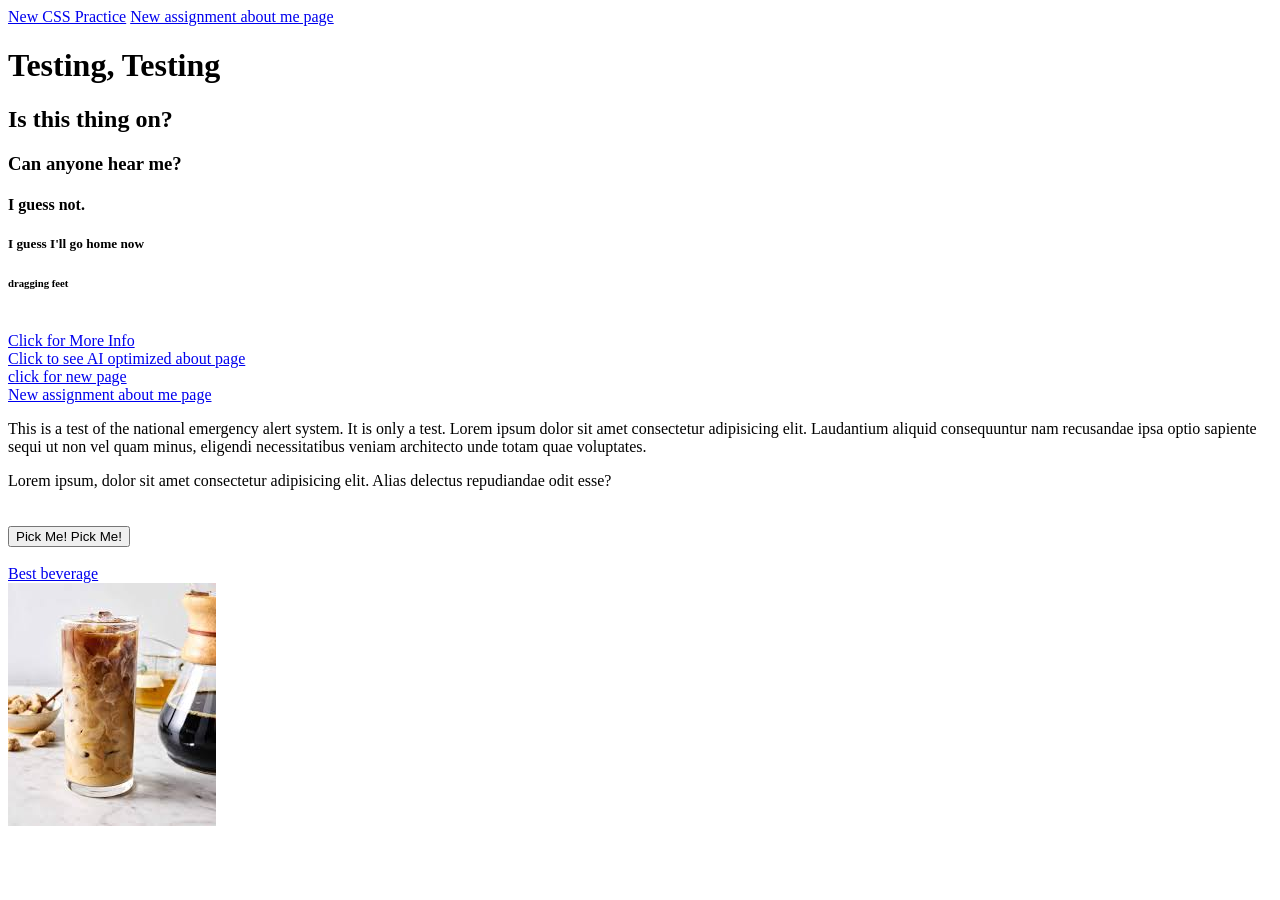
<file: index.html>
<!DOCTYPE html>
<html lang="en">

<head>
    <meta charset="UTF-8">
    <meta name="viewport" content="width=device-width, initial-scale=1.0">
    <title>Class Page</title>
</head>

<body>
    <header>
        <nav>
            <a href="index2.html">New CSS Practice</a>
            <a href="aboutme.html">New assignment about me page</a>
        </nav>
    </header>
    <h1> Testing, Testing</h1>
    <h2> Is this thing on?</h2>
    <h3> Can anyone hear me?</h3>
    <h4>I guess not.</h4>
    <h5> I guess I'll go home now</h5>
    <h6> dragging feet</h6>

    <br>

    <a href="about.html"> Click for More Info</a>
    <br>
    <a href="newabout.html">Click to see AI optimized about page</a>
    <br>
    <a href="lists.html">click for new page</a>
    <br>
    <a href="aboutme.html">New assignment about me page</a>

    <p>This is a test of the national emergency alert system. It is only a test. Lorem ipsum dolor sit amet consectetur
        adipisicing elit. Laudantium aliquid consequuntur nam recusandae ipsa optio sapiente sequi ut non vel quam
        minus, eligendi necessitatibus veniam architecto unde totam quae voluptates.</p>

    <article> Lorem ipsum, dolor sit amet consectetur adipisicing elit. Alias delectus repudiandae odit esse?</article>

    <br>
    <br>
    <button>Pick Me! Pick Me! </button>
    <br>
    <br>
    <a href="https://copykat.com/starbucks-vanilla-sweet-cream-cold-brew/">Best beverage</a>

    <br>

    <img src="images/coffeeimage.jpeg" alt="picture of a glass of iced coffee">


</body>

</html>
</file>
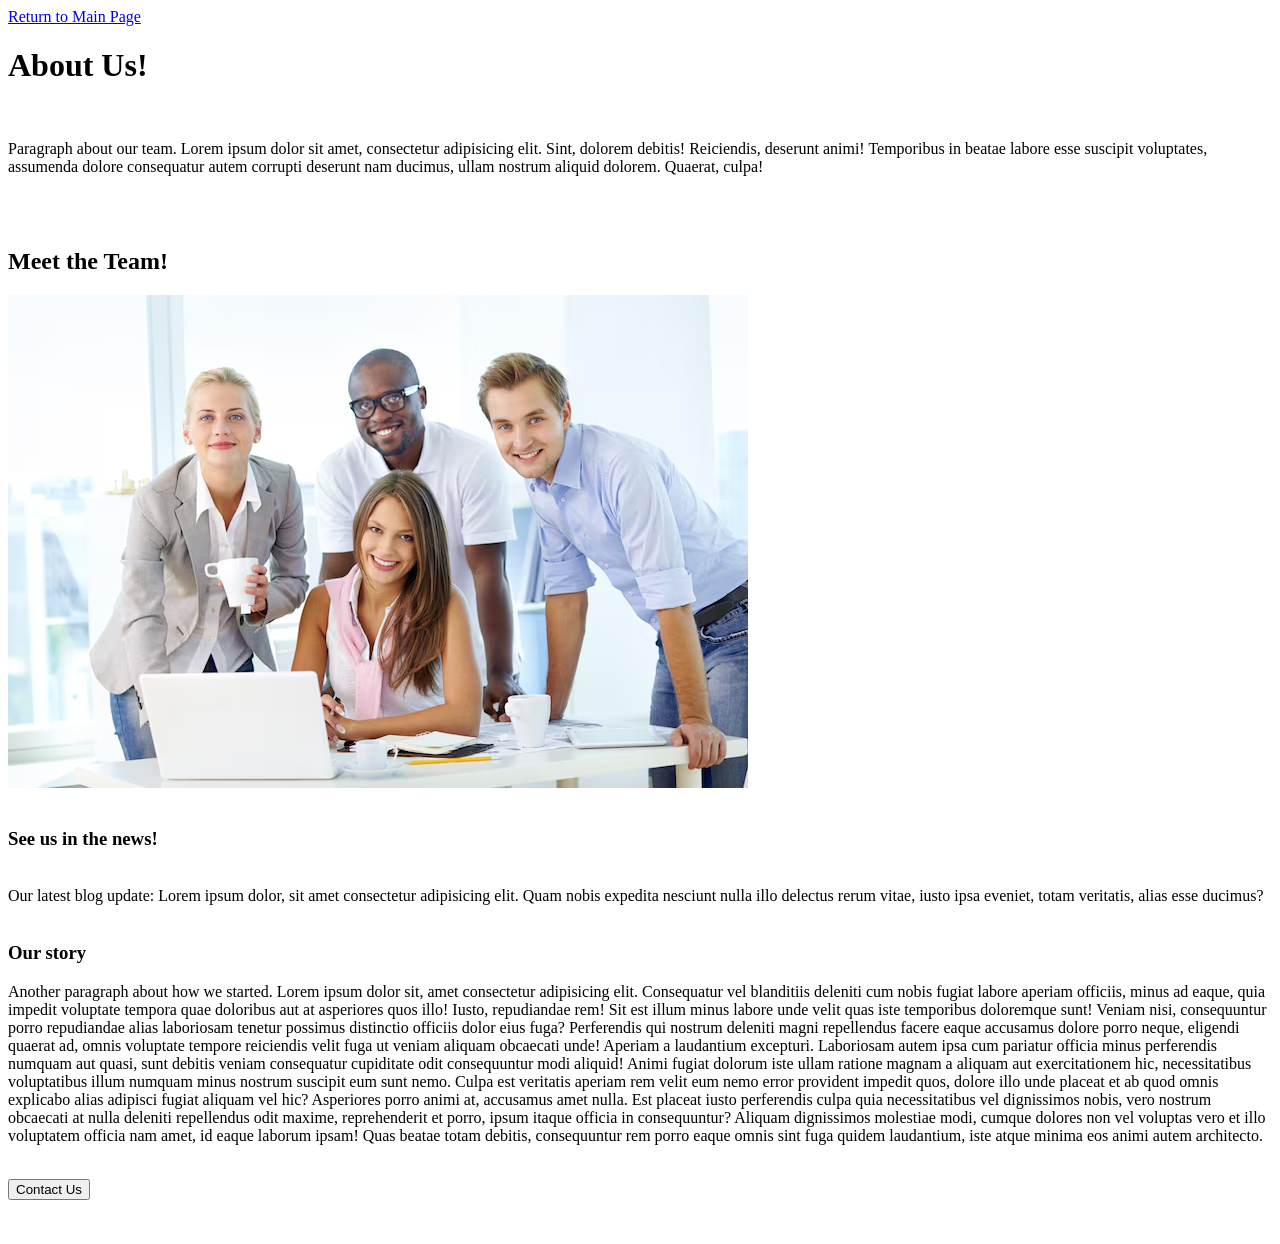
<file: about.html>
<!DOCTYPE html>
<html lang="en">

<head>
    <meta charset="UTF-8">
    <meta name="viewport" content="width=device-width, initial-scale=1.0">
    <title>About Us</title>
</head>

<body>
    <a href="index.html">Return to Main Page</a>
    <h1>About Us!</h1>
    <br>
    <p>Paragraph about our team. Lorem ipsum dolor sit amet, consectetur adipisicing elit. Sint, dolorem debitis!
        Reiciendis, deserunt animi! Temporibus in beatae labore esse suscipit voluptates, assumenda dolore consequatur
        autem corrupti deserunt nam ducimus, ullam nostrum aliquid dolorem. Quaerat, culpa!</p>

    <br>
    <br>

    <h2>Meet the Team!</h2>
    <img src="images/team.avif" alt="picture of our team">

    <br><br>

    <h3>See us in the news!
    </h3>
    <br>
    <article>Our latest blog update: Lorem ipsum dolor, sit amet consectetur adipisicing elit. Quam nobis expedita
        nesciunt nulla illo delectus rerum vitae, iusto ipsa eveniet, totam veritatis, alias esse ducimus?</article>
    <br>

    <h3>Our story</h3>
    <p>Another paragraph about how we started. Lorem ipsum dolor sit, amet consectetur adipisicing elit. Consequatur vel
        blanditiis deleniti cum nobis fugiat labore aperiam officiis, minus ad eaque, quia impedit voluptate tempora
        quae doloribus aut at asperiores quos illo! Iusto, repudiandae rem! Sit est illum minus labore unde velit quas
        iste temporibus doloremque sunt! Veniam nisi, consequuntur porro repudiandae alias laboriosam tenetur possimus
        distinctio officiis dolor eius fuga? Perferendis qui nostrum deleniti magni repellendus facere eaque accusamus
        dolore porro neque, eligendi quaerat ad, omnis voluptate tempore reiciendis velit fuga ut veniam aliquam
        obcaecati unde! Aperiam a laudantium excepturi. Laboriosam autem ipsa cum pariatur officia minus perferendis
        numquam aut quasi, sunt debitis veniam consequatur cupiditate odit consequuntur modi aliquid! Animi fugiat
        dolorum iste ullam ratione magnam a aliquam aut exercitationem hic, necessitatibus voluptatibus illum numquam
        minus nostrum suscipit eum sunt nemo. Culpa est veritatis aperiam rem velit eum nemo error provident impedit
        quos, dolore illo unde placeat et ab quod omnis explicabo alias adipisci fugiat aliquam vel hic? Asperiores
        porro animi at, accusamus amet nulla. Est placeat iusto perferendis culpa quia necessitatibus vel dignissimos
        nobis, vero nostrum obcaecati at nulla deleniti repellendus odit maxime, reprehenderit et porro, ipsum itaque
        officia in consequuntur? Aliquam dignissimos molestiae modi, cumque dolores non vel voluptas vero et illo
        voluptatem officia nam amet, id eaque laborum ipsam! Quas beatae totam debitis, consequuntur rem porro eaque
        omnis sint fuga quidem laudantium, iste atque minima eos animi autem architecto.
    </p>
    <br>
    <button>Contact Us</button>
    <br><br><br>

</body>

</html>
</file>
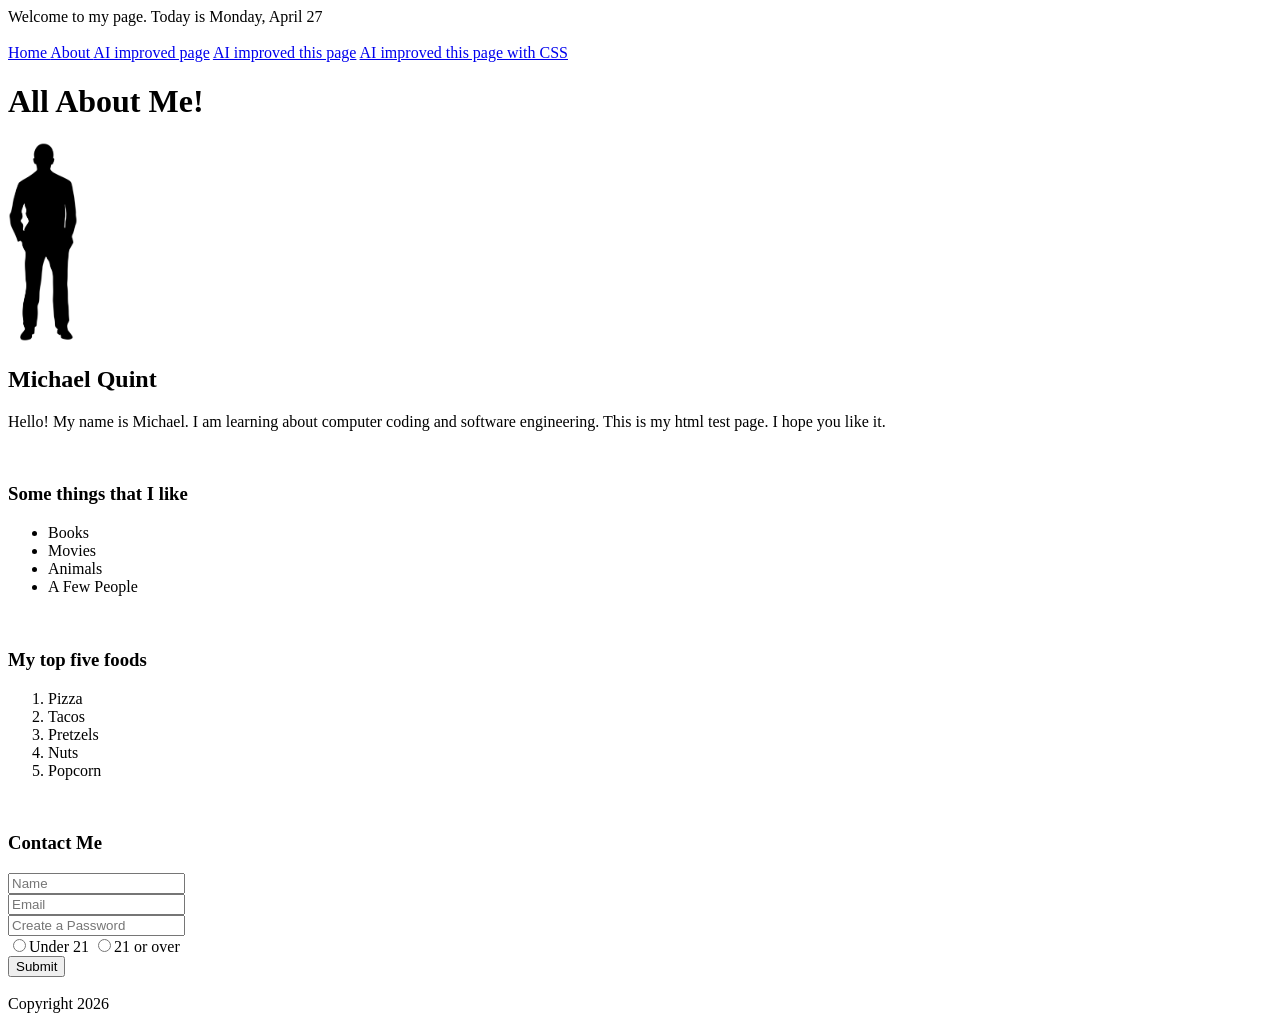
<file: aboutme.html>
<!DOCTYPE html>
<html lang="en">

<head>
    <meta charset="UTF-8">
    <meta name="viewport" content="width=a, initial-scale=1.0">
    <title>About Me</title>
</head>

<body>
    <header>Welcome to my page. Today is Monday, April 27</header>
    <br>
    <nav><a href="index.html">Home </a>
        <a href="about.html"> About </a>
        <a href="newabout.html">AI improved page</a>
        <a href="ai_aboutme.html">AI improved this page</a>
        <a href="AICss_improved_aboutme.html">AI improved this page with CSS</a>
    </nav>
    <h1>All About Me!</h1>
    <img src="images/Man_Silhouette_PNG_Clipart.png" alt="man's silhouette" height="200">
    <div>
        <h2>Michael Quint</h2>
        <p>Hello! My name is Michael. I am learning about computer coding and software engineering. This is my html
            test
            page. I hope you like it.
        </p>
    </div>
    <br>
    <div>
        <h3>Some things that I like</h3>
        <ul>
            <li>Books</li>
            <li>Movies</li>
            <li>Animals</li>
            <li>A Few People</li>
        </ul>
    </div>
    <br>
    <div>
        <h3>My top five foods</h3>
        <ol>
            <li>Pizza</li>
            <li>Tacos</li>
            <li>Pretzels</li>
            <li>Nuts</li>
            <li>Popcorn</li>
        </ol>
    </div>
    <br>
    <div>
        <h3>Contact Me</h3>
        <form>
            <input type="text" placeholder="Name"><br>
            <input type="email" placeholder="Email"><br>
            <input type="password" placeholder="Create a Password"><br>
            <input type="radio" name="Age">Under 21
            <input type="radio" name="Age">21 or over
            <br>
            <button>Submit</button>
        </form>
    </div>
    <br>
    <footer>Copyright 2026 </footer>

</body>

</html>
</file>
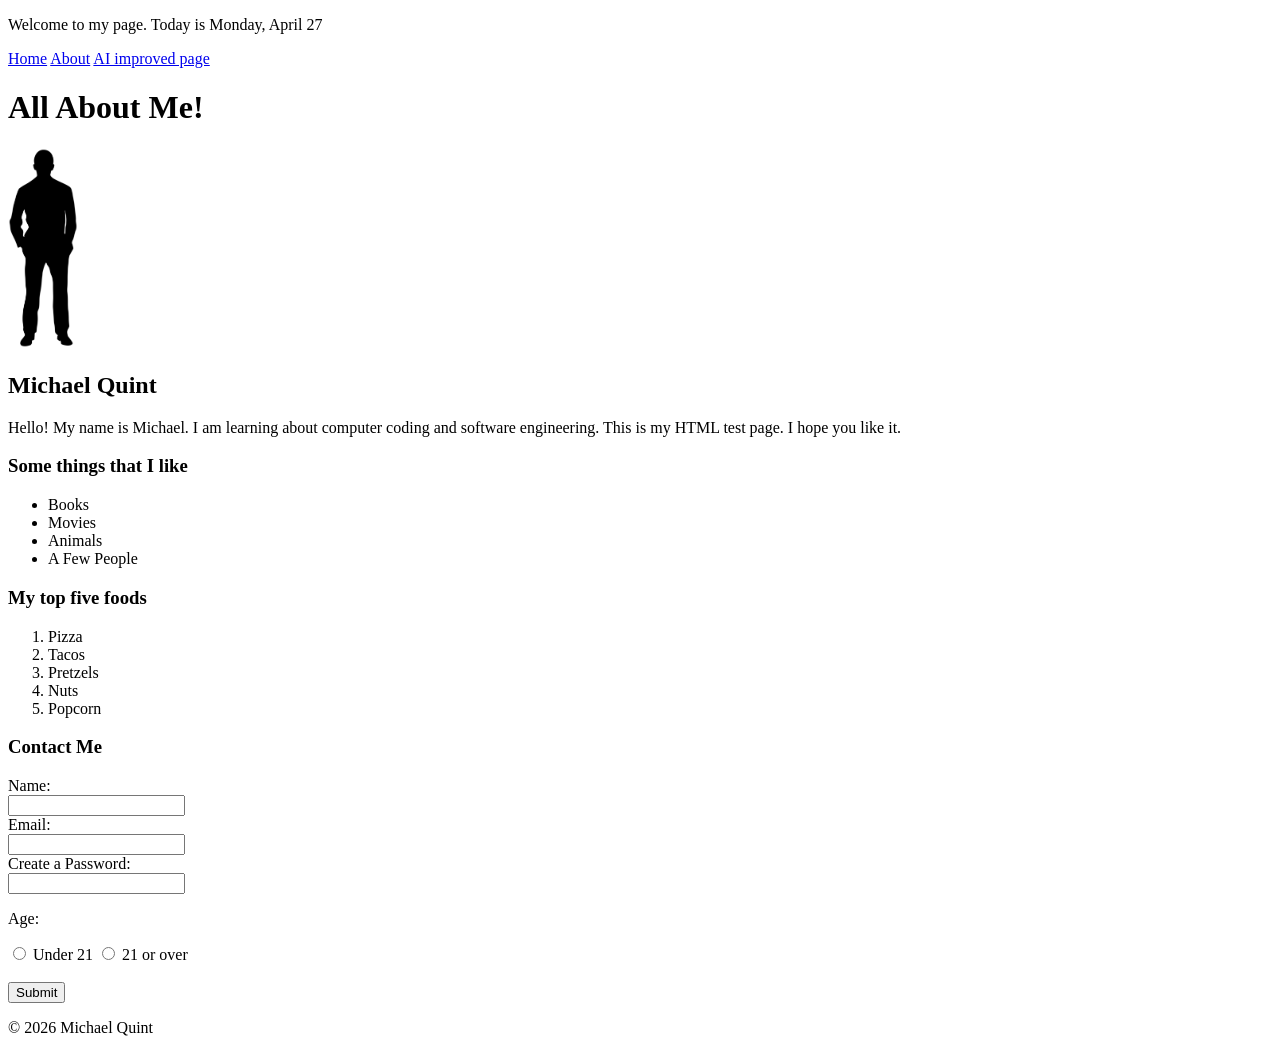
<file: ai_aboutme.html>
<!DOCTYPE html>
<html lang="en">

<head>
    <meta charset="UTF-8">
    <meta name="viewport" content="width=device-width, initial-scale=1.0">
    <title>About Me</title>
</head>

<body>

    <header>
        <p>Welcome to my page. Today is Monday, April 27</p>
        <nav>
            <a href="index.html">Home</a>
            <a href="about.html">About</a>
            <a href="newabout.html">AI improved page</a>
        </nav>
    </header>

    <main>
        <h1>All About Me!</h1>

        <img src="images/Man_Silhouette_PNG_Clipart.png" alt="Silhouette of a man" height="200">

        <section>
            <h2>Michael Quint</h2>
            <p>
                Hello! My name is Michael. I am learning about computer coding and software engineering.
                This is my HTML test page. I hope you like it.
            </p>
        </section>

        <section>
            <h3>Some things that I like</h3>
            <ul>
                <li>Books</li>
                <li>Movies</li>
                <li>Animals</li>
                <li>A Few People</li>
            </ul>
        </section>

        <section>
            <h3>My top five foods</h3>
            <ol>
                <li>Pizza</li>
                <li>Tacos</li>
                <li>Pretzels</li>
                <li>Nuts</li>
                <li>Popcorn</li>
            </ol>
        </section>

        <section>
            <h3>Contact Me</h3>
            <form>
                <label for="name">Name:</label><br>
                <input id="name" name="name" type="text" required><br>

                <label for="email">Email:</label><br>
                <input id="email" name="email" type="email" required><br>

                <label for="password">Create a Password:</label><br>
                <input id="password" name="password" type="password" required><br>

                <p>Age:</p>
                <label>
                    <input type="radio" name="age" value="under21"> Under 21
                </label>
                <label>
                    <input type="radio" name="age" value="21plus"> 21 or over
                </label>
                <br><br>

                <button type="submit">Submit</button>
            </form>
        </section>
    </main>

    <footer>
        <p>© 2026 Michael Quint</p>
    </footer>

</body>

</html>
</file>
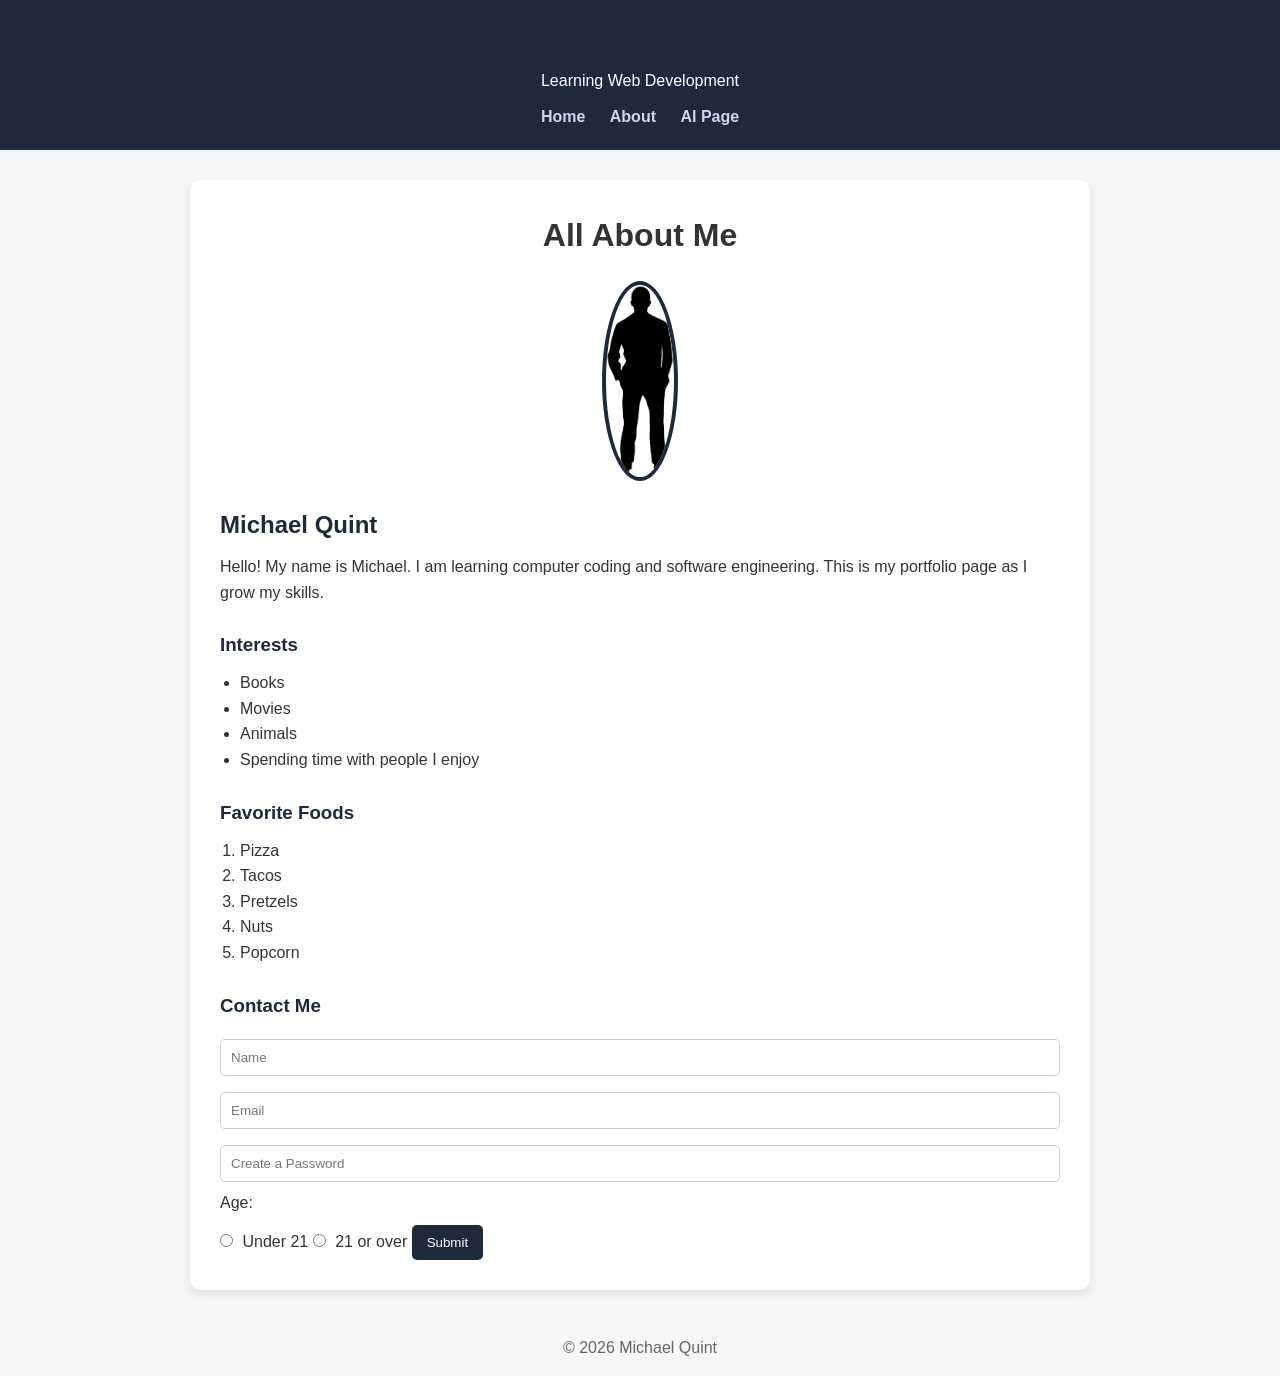
<file: AICss_improved_aboutme.html>
<!DOCTYPE html>
<html lang="en">

<head>
    <!-- Basic page setup -->
    <meta charset="UTF-8">
    <meta name="viewport" content="width=device-width, initial-scale=1.0">
    <title>Michael Quint | Portfolio</title>

    <!-- Internal CSS styling -->
    <style>
        /* Reset default browser styles */
        * {
            margin: 0;
            padding: 0;
            box-sizing: border-box;
        }

        /* Page body styling */
        body {
            font-family: Arial, sans-serif;
            background: #f4f6f8;
            color: #333;
            line-height: 1.6;
        }

        /* Header section */
        header {
            background: #1e293b;
            color: white;
            padding: 20px;
            text-align: center;
        }

        /* Navigation bar */
        nav {
            margin-top: 10px;
        }

        nav a {
            color: #cbd5f5;
            margin: 0 10px;
            text-decoration: none;
            font-weight: bold;
        }

        /* Navigation hover effect */
        nav a:hover {
            color: white;
        }

        /* Main content container */
        main {
            max-width: 900px;
            margin: 30px auto;
            background: white;
            padding: 30px;
            border-radius: 10px;
            box-shadow: 0 4px 10px rgba(0, 0, 0, 0.1);
        }

        /* Main heading */
        h1 {
            text-align: center;
            margin-bottom: 20px;
        }

        /* Profile image styling */
        img {
            display: block;
            margin: 0 auto 20px;
            border-radius: 50%;
            border: 4px solid #1e293b;
        }

        /* Section spacing */
        section {
            margin-top: 25px;
        }

        /* Section headings */
        h2,
        h3 {
            margin-bottom: 10px;
            color: #1e293b;
        }

        /* Lists styling */
        ul,
        ol {
            margin-left: 20px;
        }

        /* Form styling */
        form {
            margin-top: 10px;
        }

        /* Input fields */
        input {
            width: 100%;
            padding: 10px;
            margin: 8px 0;
            border-radius: 5px;
            border: 1px solid #ccc;
        }

        /* Radio buttons override */
        input[type="radio"] {
            width: auto;
            margin-right: 5px;
        }

        /* Submit button */
        button {
            background: #1e293b;
            color: white;
            padding: 10px 15px;
            border: none;
            border-radius: 5px;
            cursor: pointer;
            margin-top: 10px;
        }

        /* Button hover effect */
        button:hover {
            background: #334155;
        }

        /* Footer styling */
        footer {
            text-align: center;
            padding: 15px;
            margin-top: 20px;
            color: #666;
        }
    </style>
</head>

<body>

    <!-- Header with title and navigation -->
    <header>
        <h2>Welcome to My Portfolio</h2>
        <p>Learning Web Development</p>

        <!-- Navigation links -->
        <nav>
            <a href="index.html">Home</a>
            <a href="about.html">About</a>
            <a href="newabout.html">AI Page</a>
        </nav>
    </header>

    <!-- Main content area -->
    <main>
        <h1>All About Me</h1>

        <!-- Profile image -->
        <img src="images/Man_Silhouette_PNG_Clipart.png" alt="Profile silhouette" height="200">

        <!-- About section -->
        <section>
            <h2>Michael Quint</h2>
            <p>
                Hello! My name is Michael. I am learning computer coding and software engineering.
                This is my portfolio page as I grow my skills.
            </p>
        </section>

        <!-- Interests section -->
        <section>
            <h3>Interests</h3>
            <ul>
                <li>Books</li>
                <li>Movies</li>
                <li>Animals</li>
                <li>Spending time with people I enjoy</li>
            </ul>
        </section>

        <!-- Favorite foods section -->
        <section>
            <h3>Favorite Foods</h3>
            <ol>
                <li>Pizza</li>
                <li>Tacos</li>
                <li>Pretzels</li>
                <li>Nuts</li>
                <li>Popcorn</li>
            </ol>
        </section>

        <!-- Contact form section -->
        <section>
            <h3>Contact Me</h3>
            <form>
                <!-- Text input -->
                <input type="text" placeholder="Name" required>

                <!-- Email input -->
                <input type="email" placeholder="Email" required>

                <!-- Password input -->
                <input type="password" placeholder="Create a Password" required>

                <!-- Radio buttons -->
                <p>Age:</p>
                <label><input type="radio" name="age"> Under 21</label>
                <label><input type="radio" name="age"> 21 or over</label>

                <!-- Submit button -->
                <button type="submit">Submit</button>
            </form>
        </section>
    </main>

    <!-- Footer -->
    <footer>
        <p>© 2026 Michael Quint</p>
    </footer>

</body>

</html>
</file>
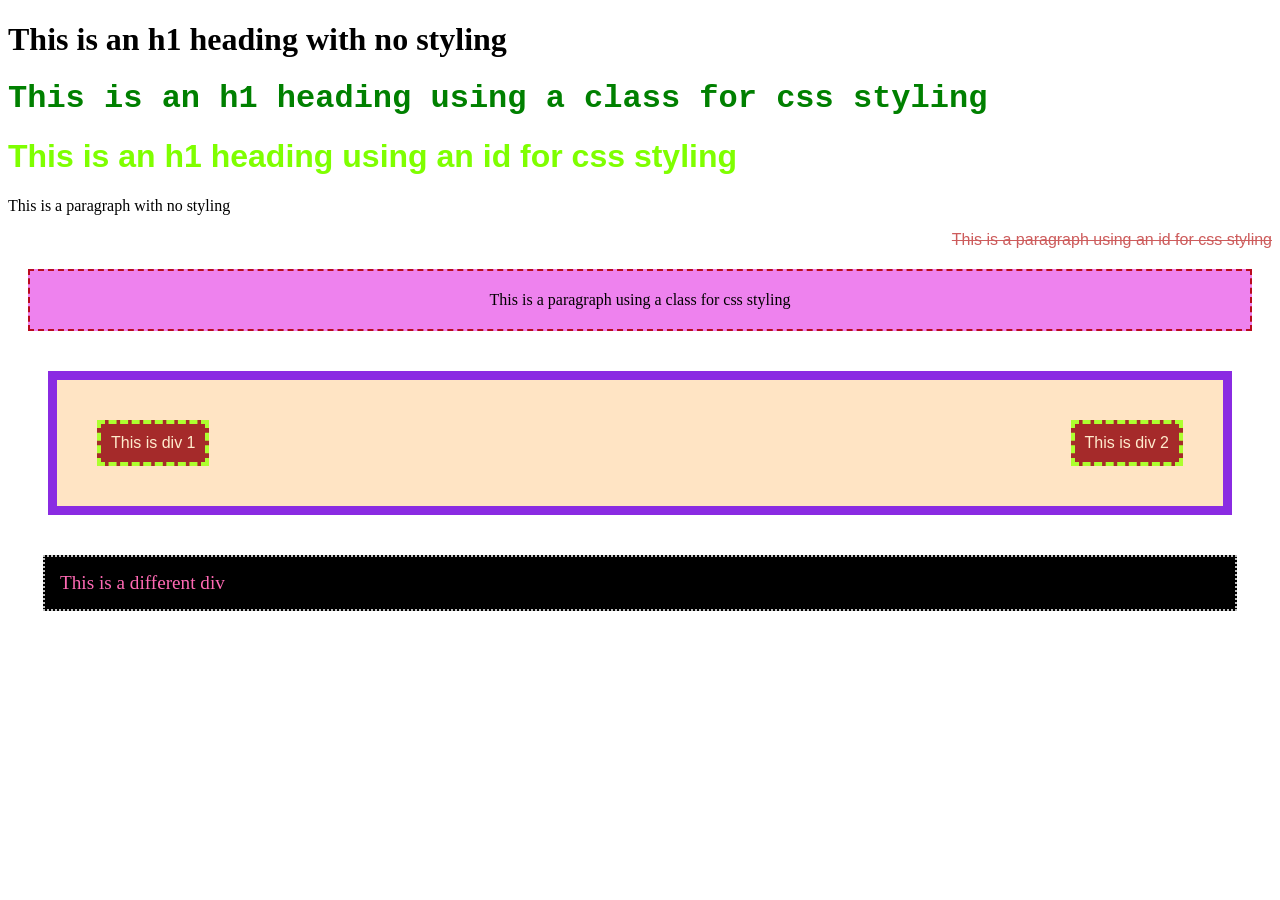
<file: index2.html>
<!DOCTYPE html>
<html lang="en">

<head>
    <meta charset="UTF-8">
    <meta name="viewport" content="width=device-width, initial-scale=1.0">
    <title>CSS Demo</title>
    <link rel="stylesheet" href="styles2.css">
</head>

<body>

    <h1>This is an h1 heading with no styling</h1>

    <h1 class="firstClass">This is an h1 heading using a class for css styling</h1>

    <h1 id="firstId">This is an h1 heading using an id for css styling</h1>

    <p>This is a paragraph with no styling</p>

    <p id="secondId">This is a paragraph using an id for css styling</p>

    <p class="secondClass">This is a paragraph using a class for css styling</p>

    <div id="firstDiv">
        <div class="insideDiv"> This is div 1</div>
        <div class="insideDiv">This is div 2</div>
    </div>

    <div id="secondDiv"> This is a different div</div>
    </div>


</body>

</html>
</file>
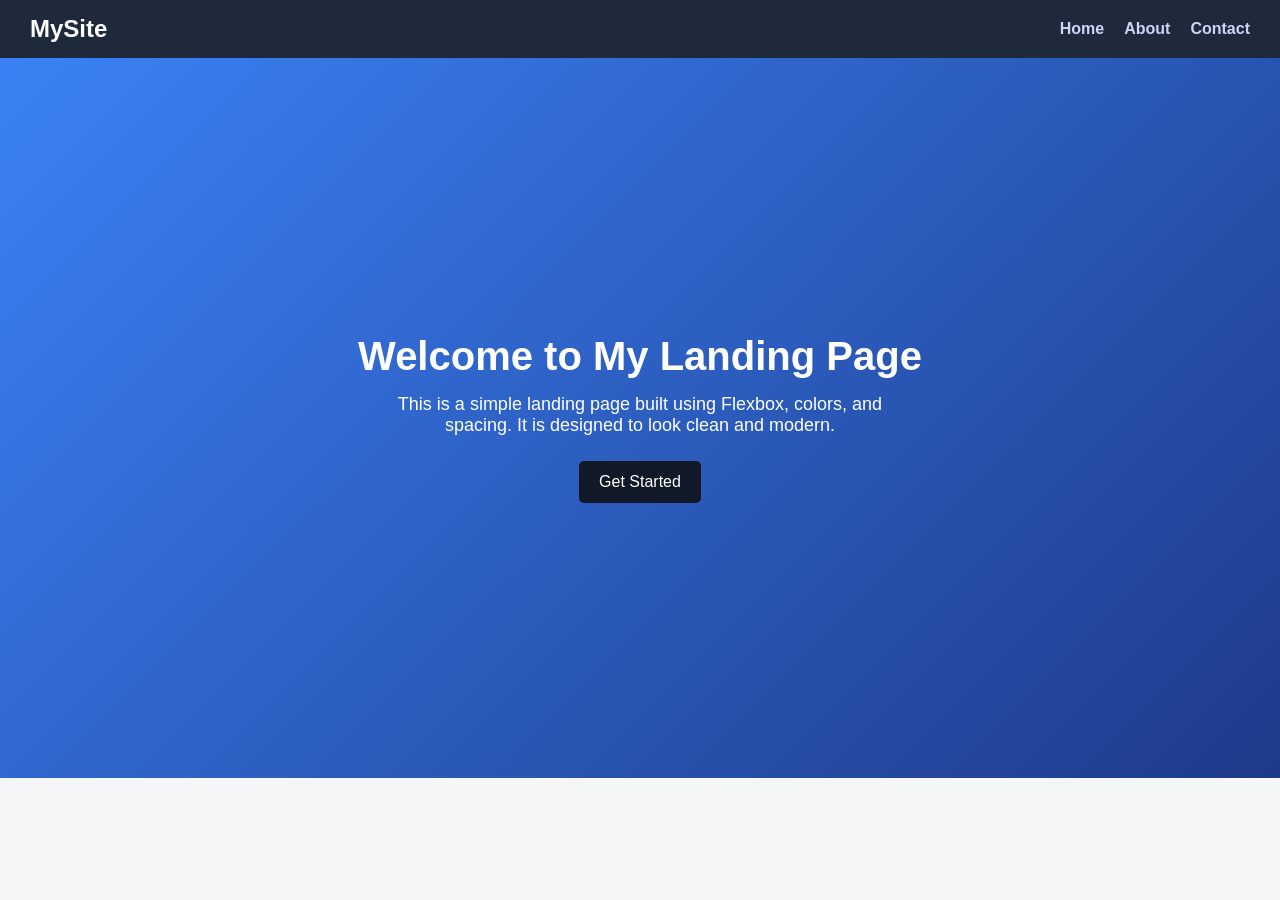
<file: landingPage.html>
<!DOCTYPE html>
<html lang="en">

<head>
    <meta charset="UTF-8">
    <meta name="viewport" content="width=device-width, initial-scale=1.0">
    <title>Landing Page</title>
    <link rel="stylesheet" href="landingPage.css">


</head>

<body>

    <!-- ===== NAVBAR ===== -->
    <header class="navbar">
        <h2>MySite</h2>

        <!-- Navigation links (Flexbox row) -->
        <nav class="nav-links">
            <a href="#">Home</a>
            <a href="#">About</a>
            <a href="#">Contact</a>
        </nav>
    </header>

    <!-- ===== HERO SECTION ===== -->
    <section class="hero">

        <!-- Main heading -->
        <h1>Welcome to My Landing Page</h1>

        <!-- Supporting text -->
        <p>
            This is a simple landing page built using Flexbox, colors, and spacing.
            It is designed to look clean and modern.
        </p>

        <!-- Call-to-action button -->
        <button class="btn">Get Started</button>

    </section>

</body>

</html>
</file>
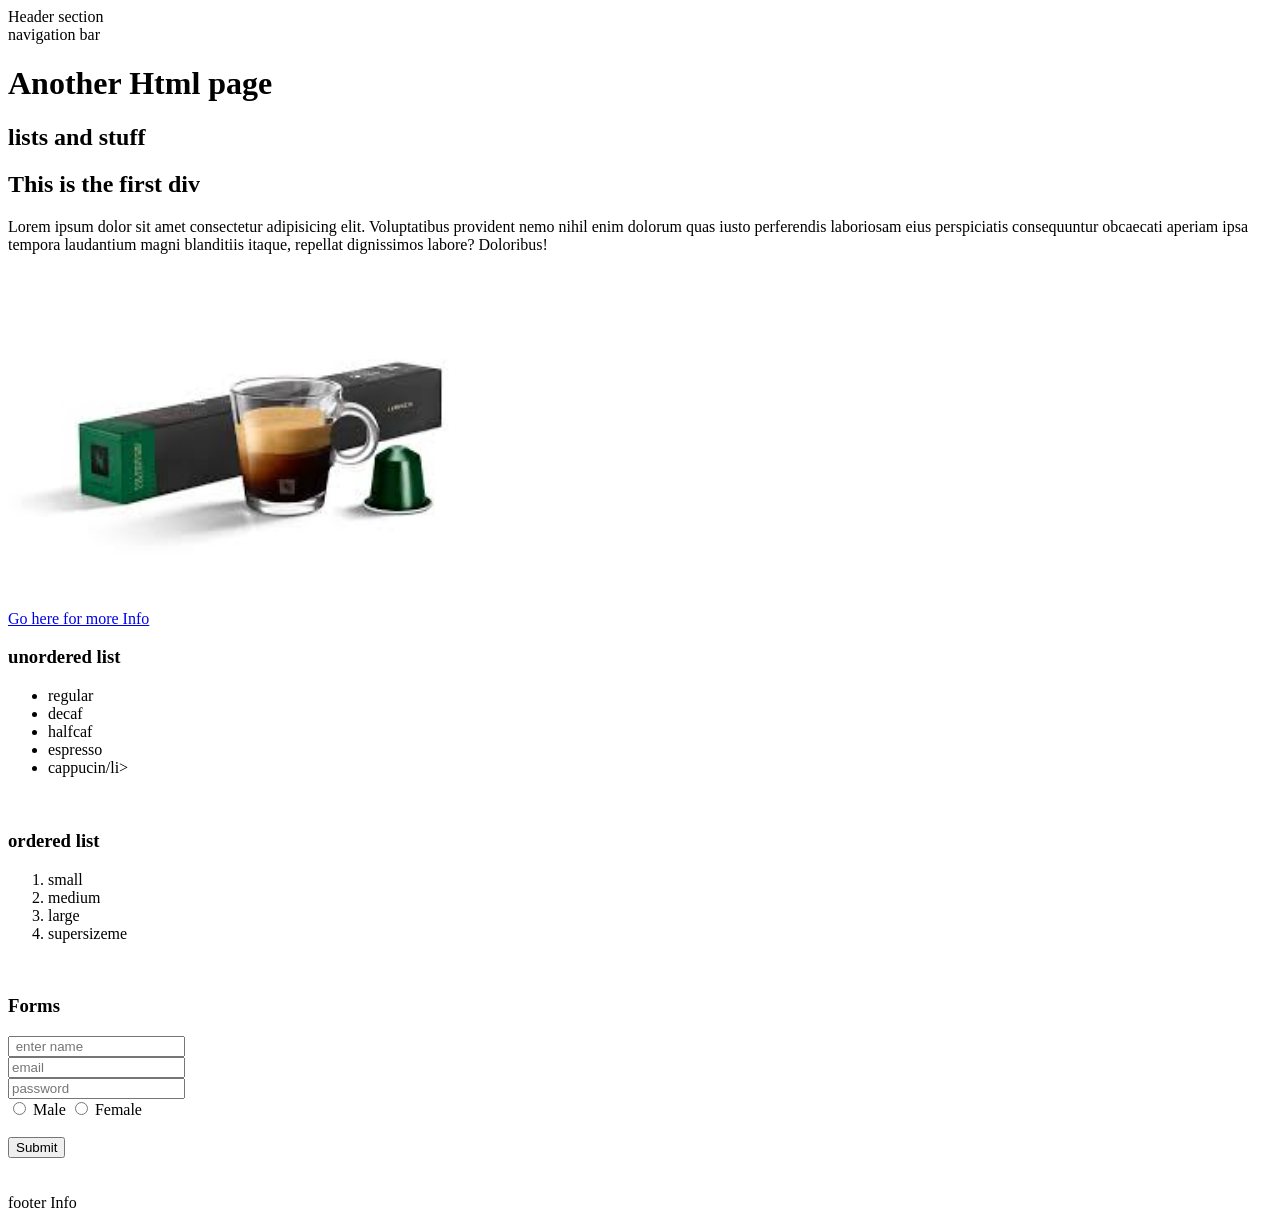
<file: lists.html>
<!DOCTYPE html>
<html lang="en">

<head>
    <meta charset="UTF-8">
    <meta name="viewport" content="width=device-width, initial-scale=1.0">
    <title>lists
    </title>
</head>

<!-- This is a comment - use command/ -->

<body>
    <header>Header section</header>
    <nav>navigation bar</nav>

    <h1>Another Html page</h1>
    <h2>lists and stuff</h2>
    <div>
        <h2>This is the first div</h2>
        <p>Lorem ipsum dolor sit amet consectetur adipisicing elit. Voluptatibus provident nemo nihil enim dolorum quas
            iusto perferendis laboriosam eius perspiciatis consequuntur obcaecati aperiam ipsa tempora laudantium magni
            blanditiis itaque, repellat dignissimos labore? Doloribus!</p>
        <br>
        <img src="images/coffee2.png" alt="nespresso" width="500" height="300">

    </div>

    <br>
    <a href="https://www.google.com/" target="_blank">Go here for more Info</a>

    <div>
        <!-- unordered list -bullets default -->
        <h3>unordered list</h3>
        <ul>
            <li>regular</li>
            <li>decaf</li>
            <li>halfcaf</li>
            <li>espresso</li>
            <li>cappucin/li>
        </ul>


    </div>
    <br>
    <div>
        <!-- ordered list - numberes default -->
        <h3>ordered list</h3>
        <ol>
            <li>small</li>
            <li>medium</li>
            <li>large</li>
            <li>supersizeme</li>
        </ol>

    </div>
    <br>


    <div>
        <!-- Forms -->
        <h3>Forms</h3>

        <form>
            <input type="text" placeholder=" enter name">
            <br>
            <input type="email" placeholder="email">
            <br>
            <input type="password" placeholder="password">
            <br>
            <input type="radio" name="Gender"> Male
            <input type="radio" name="Gender"> Female
            <br><br>
            <button>Submit</button>
        </form>

    </div>

    <br><br>
    <footer>footer Info</footer>
</body>

</html>
</file>
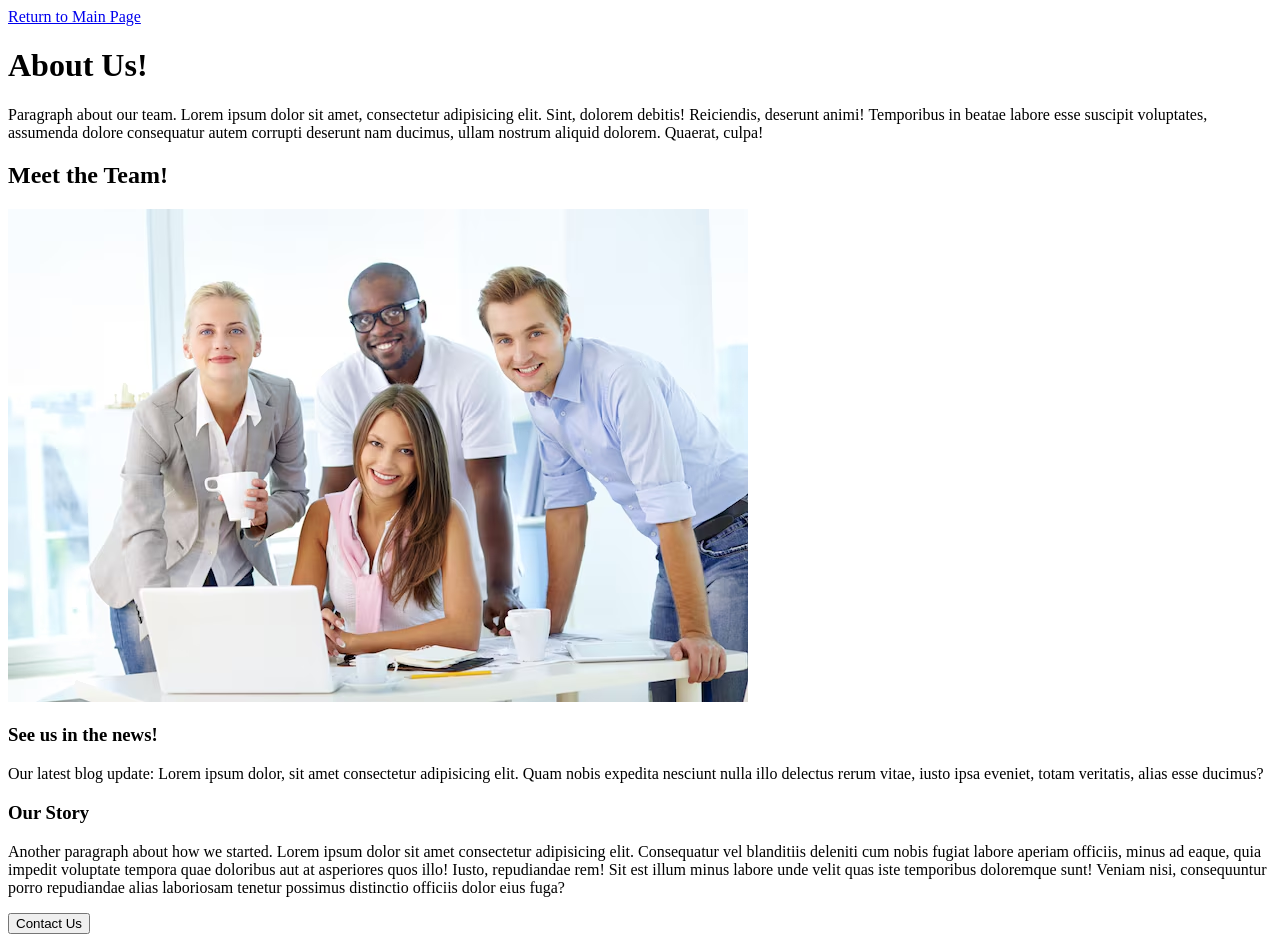
<file: newabout.html>
<!DOCTYPE html>
<html lang="en">

<head>
    <meta charset="UTF-8">
    <meta name="viewport" content="width=device-width, initial-scale=1.0">
    <title>About Us</title>
</head>

<body>

    <header>
        <nav>
            <a href="index.html">Return to Main Page</a>
        </nav>
        <h1>About Us!</h1>
    </header>

    <main>

        <section>
            <p>
                Paragraph about our team. Lorem ipsum dolor sit amet, consectetur adipisicing elit. Sint, dolorem
                debitis!
                Reiciendis, deserunt animi! Temporibus in beatae labore esse suscipit voluptates, assumenda dolore
                consequatur autem corrupti deserunt nam ducimus, ullam nostrum aliquid dolorem. Quaerat, culpa!
            </p>
        </section>

        <section>
            <h2>Meet the Team!</h2>
            <img src="images/team.avif" alt="Picture of our team">
        </section>

        <section>
            <h3>See us in the news!</h3>
            <article>
                <p>
                    Our latest blog update: Lorem ipsum dolor, sit amet consectetur adipisicing elit. Quam nobis
                    expedita
                    nesciunt nulla illo delectus rerum vitae, iusto ipsa eveniet, totam veritatis, alias esse ducimus?
                </p>
            </article>
        </section>

        <section>
            <h3>Our Story</h3>
            <p>
                Another paragraph about how we started. Lorem ipsum dolor sit amet consectetur adipisicing elit.
                Consequatur vel blanditiis deleniti cum nobis fugiat labore aperiam officiis, minus ad eaque, quia
                impedit voluptate tempora quae doloribus aut at asperiores quos illo! Iusto, repudiandae rem! Sit est
                illum minus labore unde velit quas iste temporibus doloremque sunt! Veniam nisi, consequuntur porro
                repudiandae alias laboriosam tenetur possimus distinctio officiis dolor eius fuga?
            </p>
        </section>

    </main>

    <footer>
        <button>Contact Us</button>
    </footer>

</body>

</html>
</file>
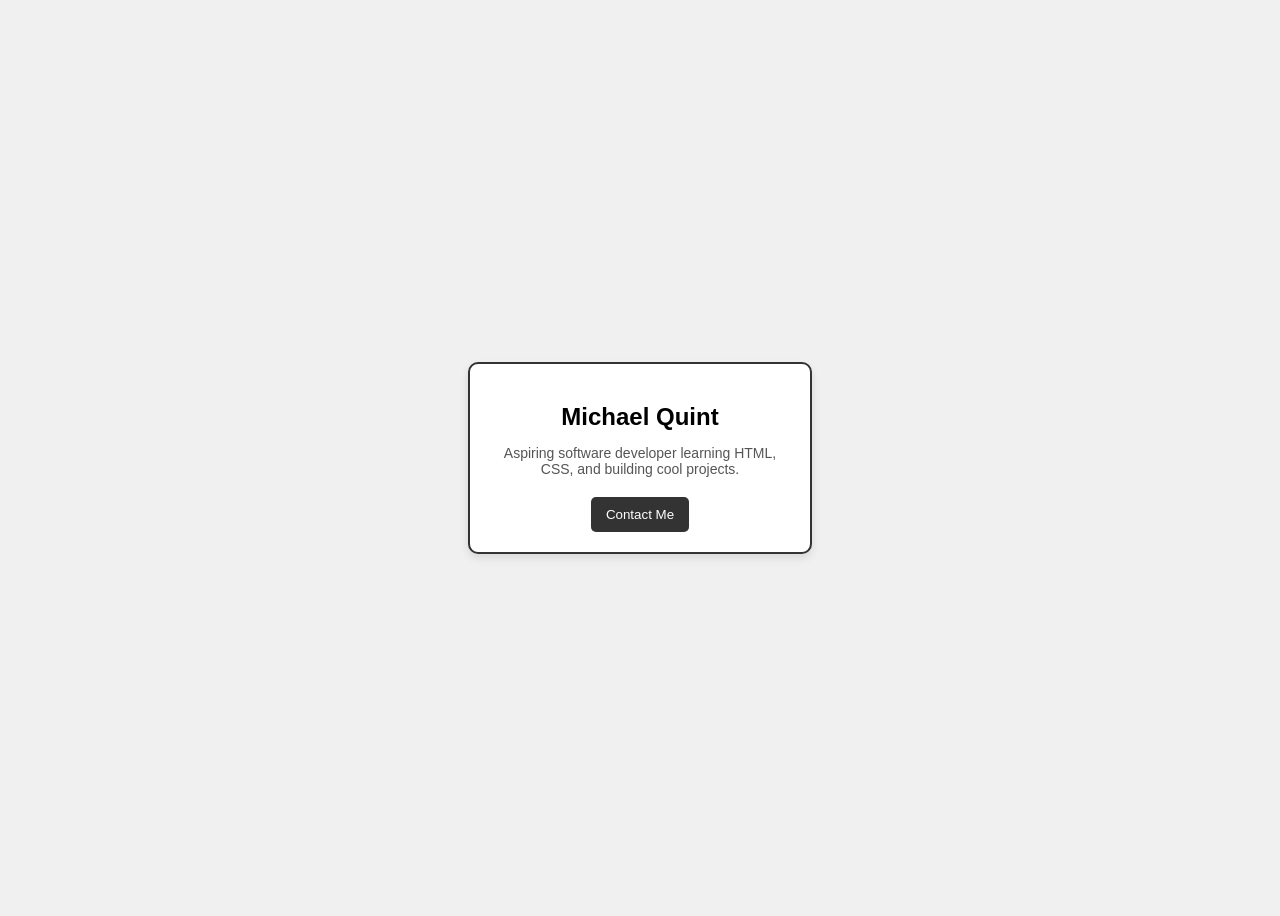
<file: profilecard.html>
<!DOCTYPE html>
<html lang="en">

<head>
    <meta charset="UTF-8">
    <meta name="viewport" content="width=device-width, initial-scale=1.0">
    <title>Profile Card</title>
    <link rel="stylesheet" href="profilecard.css">

</head>

<body>

    <!-- Profile Card -->
    <div class="card">

        <!-- Name -->
        <h2>Michael Quint</h2>

        <!-- Description -->
        <p>Aspiring software developer learning HTML, CSS, and building cool projects.</p>

        <!-- Action Button -->
        <button>Contact Me</button>

    </div>

</body>

</html>
</file>
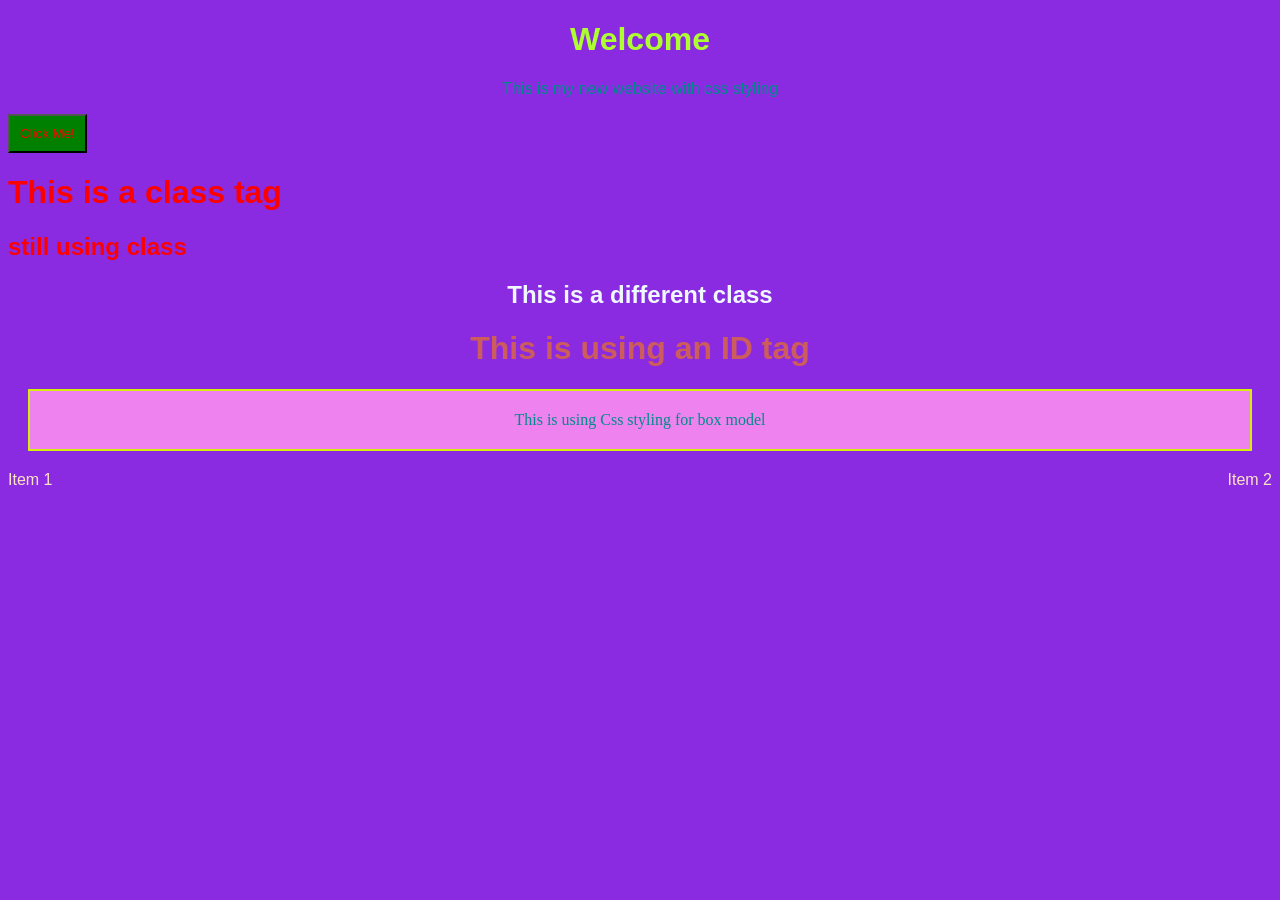
<file: usingcss.html>
<!DOCTYPE html>
<html lang="en">

<head>
    <meta charset="UTF-8">
    <meta name="viewport" content="width=device-width, initial-scale=1.0">
    <title>Using Css</title>
    <link rel="stylesheet" href="styles.css">
</head>

<body>
    <h1>Welcome</h1>
    <p>This is my new website with css styling</p>
    <button>Click Me!</button>

    <h1 class="first">This is a class tag</h1>
    <h2 class="first">still using class</h2>

    <h1 class="second">This is a different class</h1>

    <h1 id="newid">This is using an ID tag</h1>

    <p class="box">This is using Css styling for box model</p>

    <div class="container">
        <div>Item 1</div>
        <div>Item 2</div>
    </div>

</body>

</html>
</file>
<file: styles2.css>
.firstClass {
    font-family: 'Courier New', Courier, monospace;
    color: green;

}

#firstId {
    font-family: 'Segoe UI', Tahoma, Geneva, Verdana, sans-serif;
    color: chartreuse;
}

#secondId {
    color: indianred;
    font-family: 'Gill Sans', 'Gill Sans MT', Calibri, 'Trebuchet MS', sans-serif;
    text-decoration: line-through;
    text-align: right;
}


.secondClass {
    border: 2px dashed rgb(186, 11, 31);
    margin: 20px;
    padding: 20px;
    background-color: violet;
    text-align: center;
    font-family: 'Trebuchet MS';
}

#firstDiv {
    display: flex;
    justify-content: space-between;
    border: 9px solid blueviolet;
    background-color: bisque;
    padding: 20px;
    margin: 40px;

}

.insideDiv {
    border: 4px dashed greenyellow;
    background-color: brown;
    padding: 10px;
    margin: 20px;
    text-align: center;
    font-family: Impact, Haettenschweiler, 'Arial Narrow Bold', sans-serif;
    color: blanchedalmond;
}

#secondDiv {
    display: flex center;
    border: 2px dotted silver;
    padding: 15px;
    margin: 35px;
    color: hotpink;
    font-size: larger;
    background-color: black;

}
</file>
<file: landingPage.css>
/* ===== RESET & BASE STYLES ===== */
* {
    margin: 0;
    /* remove default spacing */
    padding: 0;
    /* remove default spacing */
    box-sizing: border-box;
    /* include padding in width/height */
}

body {
    font-family: Arial, sans-serif;
    background: #f4f6f8;
    /* light background color */
    color: #333;
    /* default text color */
}

/* ===== NAVBAR ===== */
.navbar {
    display: flex;
    /* use Flexbox */
    justify-content: space-between;
    /* push items apart */
    align-items: center;
    /* vertically center items */
    background: #1e293b;
    /* dark background */
    color: white;
    padding: 15px 30px;
    /* spacing inside navbar */
}

.nav-links {
    display: flex;
    /* horizontal layout */
    gap: 20px;
    /* space between links */
}

.nav-links a {
    color: #cbd5f5;
    text-decoration: none;
    /* remove underline */
    font-weight: bold;
}

.nav-links a:hover {
    color: white;
    /* hover effect */
}

/* ===== HERO SECTION ===== */
.hero {
    display: flex;
    /* Flexbox layout */
    flex-direction: column;
    /* stack items vertically */
    justify-content: center;
    /* center vertically */
    align-items: center;
    /* center horizontally */
    text-align: center;
    /* center text */
    height: 80vh;
    /* take most of screen height */
    background: linear-gradient(135deg, #3b82f6, #1e3a8a);
    /* gradient color */
    color: white;
    padding: 20px;
    /* spacing inside hero */
}

.hero h1 {
    font-size: 40px;
    margin-bottom: 15px;
    /* space below heading */
}

.hero p {
    font-size: 18px;
    margin-bottom: 25px;
    /* space below text */
    max-width: 500px;
    /* limit width for readability */
}

/* ===== BUTTON ===== */
.btn {
    background: #111827;
    /* button color */
    color: white;
    padding: 12px 20px;
    /* spacing inside button */
    border: none;
    border-radius: 5px;
    cursor: pointer;
    font-size: 16px;
}

.btn:hover {
    background: #374151;
    /* hover effect */
}
</file>
<file: profilecard.css>
/* Center the card on the page */
 body {
     display: flex;
     justify-content: center;
     /* horizontal center */
     align-items: center;
     /* vertical center */
     height: 100vh;
     /* full screen height */
     background-color: #f0f0f0;
     font-family: Arial, sans-serif;
 }

 /* Profile card container */
 .card {
     background-color: white;
     /* card background */
     border: 2px solid #333;
     /* border around card */
     padding: 20px;
     /* space inside the card */
     width: 300px;
     /* fixed width */
     border-radius: 10px;
     /* rounded corners */
     text-align: center;
     /* center text */
     box-shadow: 0 4px 8px rgba(0, 0, 0, 0.1);
     /* subtle shadow */
 }

 /* Name styling */
 .card h2 {
     margin-bottom: 10px;
     /* space below name */
 }

 /* Description styling */
 .card p {
     font-size: 14px;
     margin-bottom: 20px;
     /* space below description */
     color: #555;
 }

 /* Button styling */
 .card button {
     background-color: #333;
     /* button color */
     color: white;
     /* text color */
     border: none;
     /* remove default border */
     padding: 10px 15px;
     /* space inside button */
     border-radius: 5px;
     /* rounded edges */
     cursor: pointer;
     /* pointer on hover */
 }

 /* Button hover effect */
 .card button:hover {
     background-color: #555;
 }
</file>
<file: styles.css>
body {
    font-family: Arial;
    background-color: blueviolet;
    color: bisque;
}

h1 {
    color: greenyellow;
    text-align: center;

}

p {
    color: darkcyan;
    text-align: center;
}

button {
    color: red;
    background-color: green;
    padding: 10px;
    font-family: Impact, Haettenschweiler, 'Arial Narrow Bold', sans-serif;
}

.first {
    color: red;
    text-align: left;

}

.second {
    color: aliceblue;
    font-family: 'Trebuchet MS', 'Lucida Sans Unicode', 'Lucida Grande', 'Lucida Sans', Arial, sans-serif;
    font-size: x-large;
}

#newid {
    color: indianred;
    font-family: 'Gill Sans', 'Gill Sans MT', Calibri, 'Trebuchet MS', sans-serif;
}

.box {
    border: 2px solid rgb(212, 239, 12);
    margin: 20px;
    padding: 20px;
    background-color: violet;
    text-align: center;
    font-family: 'Trebuchet MS';

}

.container {
    display: flex;
    justify-content: space-between;

}
</file>
